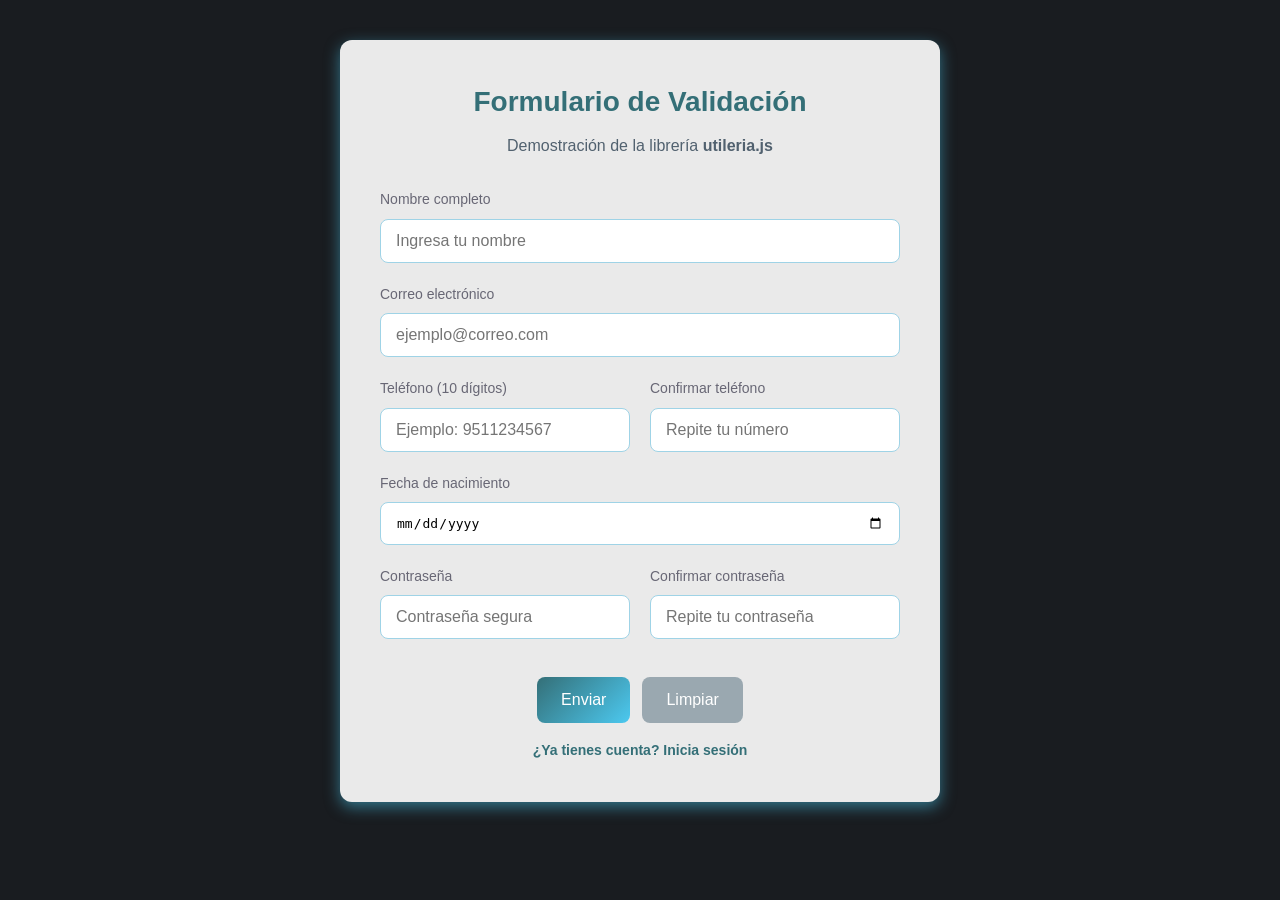
<file: index.html>
<!DOCTYPE html>
<html lang="es">
<head>
  <meta charset="utf-8">
  <title>Redirigiendo...</title>
  <meta http-equiv="refresh" content="0; url=utileria/index.html">
  <script>
    // Redirección por JavaScript como respaldo
    window.location.href = "utileria/index.html";
  </script>
</head>
<body>
  <p>Redirigiendo a la aplicación... <a href="utileria/index.html">Haz clic aquí si no funciona</a></p>
</body>
</html>
</file>
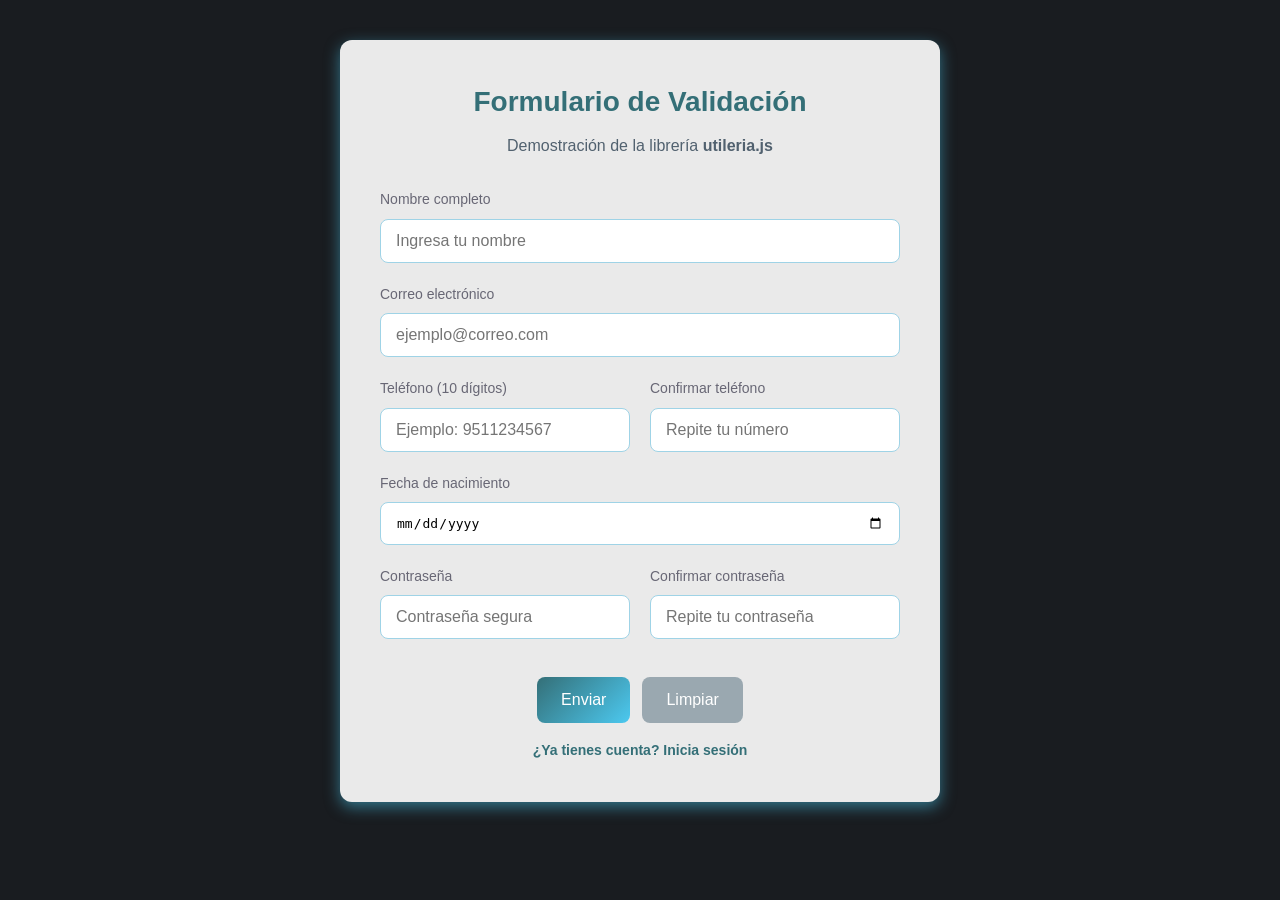
<file: utileria/index.html>
<!DOCTYPE html>
<html lang="es">
<head>
  <meta charset="utf-8" />
  <meta name="viewport" content="width=device-width, initial-scale=1" />
  <title>Formulario Demo - Utilería JS</title>
  <link rel="stylesheet" href="css/styles.css" />
</head>
<body>
  <main id="mainContent">
    <div class="contenedor-formulario" aria-labelledby="tituloForm">
      <h1 id="tituloForm">Formulario de Validación</h1>
      <p class="subtitulo">Demostración de la librería <strong>utileria.js</strong></p>

      <form id="formularioDemo" novalidate>
        <!-- Nombre -->
        <div class="grupo-formulario">
          <label for="nombre">Nombre completo</label>
          <input type="text" id="nombre" name="nombre" placeholder="Ingresa tu nombre" autocomplete="name" />
        </div>

        <!-- Correo -->
        <div class="grupo-formulario">
          <label for="correo">Correo electrónico</label>
          <input type="email" id="correo" name="correo" placeholder="ejemplo@correo.com" autocomplete="email" />
        </div>

        <!-- Teléfono -->
        <div class="grupo-doble">
          <div class="grupo-formulario">
            <label for="telefono">Teléfono (10 dígitos)</label>
            <input type="text" id="telefono" name="telefono" placeholder="Ejemplo: 9511234567" inputmode="numeric" maxlength="10"/>
          </div>

          <div class="grupo-formulario">
            <label for="telefonoConfirmar">Confirmar teléfono</label>
            <input type="text" id="telefonoConfirmar" name="telefonoConfirmar" placeholder="Repite tu número" inputmode="numeric" maxlength="10" />
          </div>
        </div>

        <!-- Fecha de nacimiento -->
        <div class="grupo-formulario">
          <label for="fechaNacimiento">Fecha de nacimiento</label>
          <input type="date" id="fechaNacimiento" name="fechaNacimiento" />
        </div>

        <!-- Contraseña -->
        <div class="grupo-doble">
          <div class="grupo-formulario">
            <label for="password">Contraseña</label>
            <input type="password" id="password" name="password" placeholder="Contraseña segura" autocomplete="new-password" />
          </div>

          <div class="grupo-formulario">
            <label for="passwordConfirmar">Confirmar contraseña</label>
            <input type="password" id="passwordConfirmar" name="passwordConfirmar" placeholder="Repite tu contraseña" autocomplete="new-password" />
          </div>
        </div>

        <div style="margin-top:18px; display:flex; gap:12px; justify-content:center;">
          <button type="submit" class="boton-enviar">Enviar</button>
          <button type="reset" class="boton-enviar" style="background: #9aa8b0;">Limpiar</button>
        </div>

        <!-- Enlace al login agregado debajo de los botones -->
        <a class="enlace-login" href="login.html" title="Ir a la página de inicio de sesión">¿Ya tienes cuenta? Inicia sesión</a>

      </form>
    </div>
  </main>

  <!-- Modal y overlay -->
  <div id="modalOverlay" class="modal-overlay" aria-hidden="true" role="dialog" aria-modal="true">
    <div class="modal-box" role="document" aria-labelledby="modalTitulo" aria-describedby="modalMensaje">
      <button class="modal-close" id="modalCerrar" aria-label="Cerrar ventana">✕</button>
      <h2 id="modalTitulo">Resultado</h2>
      <p id="modalMensaje" class="modal-mensaje">Tu edad es: 0 años.</p>
      <div style="margin-top:16px;">
        <button id="modalAceptar" class="boton-enviar">Aceptar</button>
      </div>
    </div>
  </div>

  <!-- Librería y script de la página -->
  <script src="js/utileria.js"></script>
  <script src="js/index.js"></script>
</body>
</html>
</file>
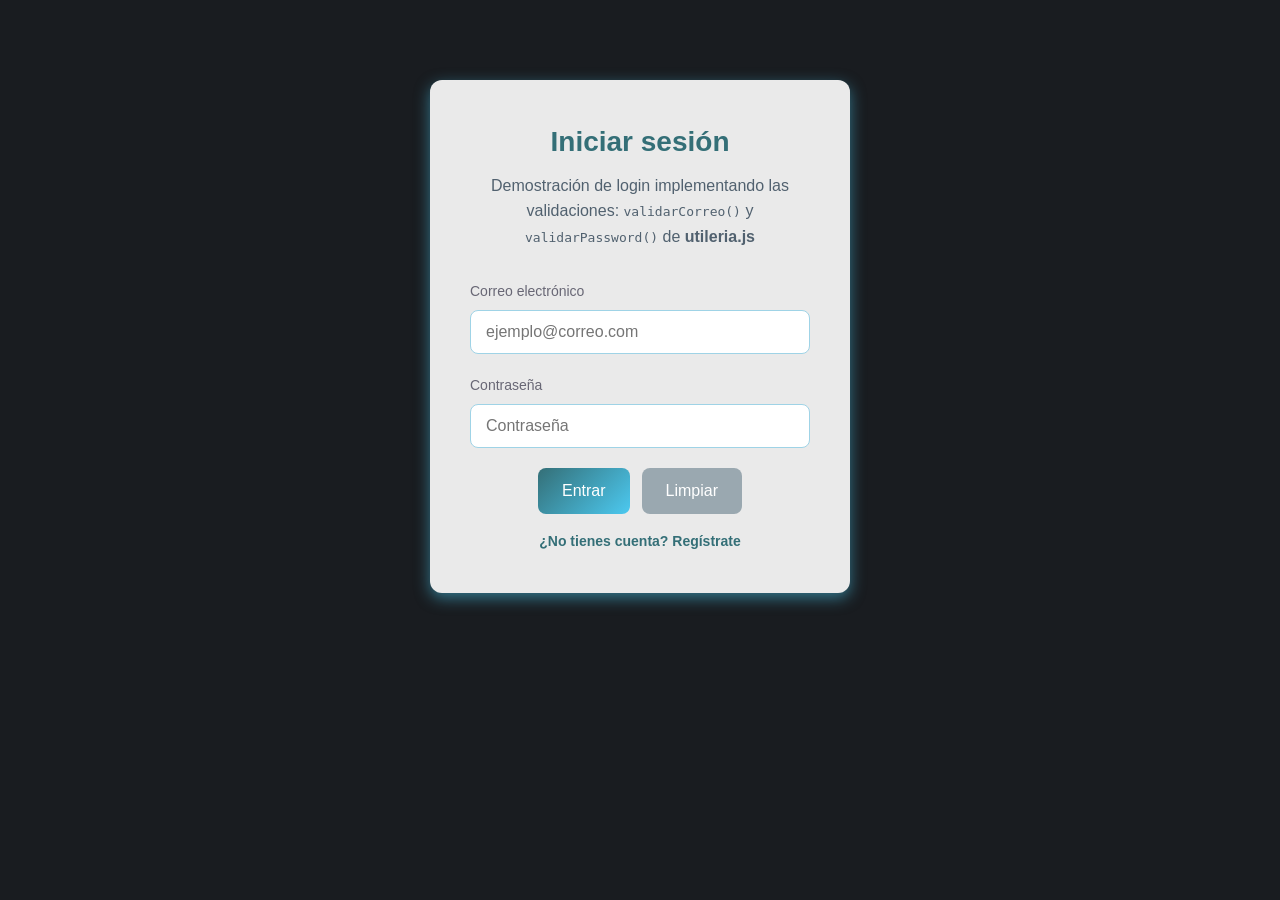
<file: utileria/login.html>
<!DOCTYPE html>
<html lang="es">
<head>
  <meta charset="utf-8" />
  <meta name="viewport" content="width=device-width, initial-scale=1" />
  <title>Login - Utilería JS</title>
  <link rel="stylesheet" href="css/styles.css" />
</head>
<body>
  <main id="mainContent">
    <div class="contenedor-formulario" style="max-width:420px; margin-top:40px;">
      <h1>Iniciar sesión</h1>
      <p class="subtitulo">Demostración de login implementando las validaciones: <code>validarCorreo()</code> y <code>validarPassword()</code> de <strong>utileria.js</strong></p>

      <form id="loginForm" novalidate>
        <!-- Correo -->
        <div class="grupo-formulario">
          <label for="loginCorreo">Correo electrónico</label>
          <input type="email" id="loginCorreo" name="loginCorreo" placeholder="ejemplo@correo.com" autocomplete="email" />
          <small id="errorCorreo" style="color:#b00020; display:none; margin-top:6px; font-size:13px;"></small>
        </div>

        <!-- Contraseña -->
        <div class="grupo-formulario">
          <label for="loginPassword">Contraseña</label>
          <div style="position:relative;">
            <input type="password" id="loginPassword" name="loginPassword" placeholder="Contraseña" autocomplete="current-password" />
          </div>
          <small id="errorPassword" style="color:#b00020; display:none; margin-top:6px; font-size:13px;"></small>
        </div>

        <div style="margin-top:18px; display:flex; gap:12px; justify-content:center;">
          <button type="submit" class="boton-enviar">Entrar</button>
          <button type="reset" class="boton-enviar" style="background:#9aa8b0;">Limpiar</button>
        </div>

        <a class="enlace-login" href="index.html" title="Ir a la página de registro">¿No tienes cuenta? Regístrate</a>
      </form>
    </div>
  </main>

  <!-- Modal de confirmación (reutiliza estilos de modal) -->
  <div id="loginModalOverlay" class="modal-overlay" aria-hidden="true" role="dialog" aria-modal="true">
    <div class="modal-box" role="document" aria-labelledby="loginModalTitulo" aria-describedby="loginModalMensaje">
      <button class="modal-close" id="loginModalCerrar" aria-label="Cerrar ventana">✕</button>
      <h2 id="loginModalTitulo">Estado</h2>
      <p id="loginModalMensaje" class="modal-mensaje">Operación</p>
      <div style="margin-top:16px;">
        <button id="loginModalAceptar" class="boton-enviar">Aceptar</button>
      </div>
    </div>
  </div>

  <!-- Librería y script de la página -->
  <script src="js/utileria.js"></script>
  <script src="js/login.js"></script>
</body>
</html>
</file>
<file: utileria/css/styles.css>
/*
1. VARIABLES CSS (Custom Properties)
- Propósito: Centralizar colores, fuentes y tamaños para fácil mantenimiento.
- Beneficios Cambios globales des un solo lugar.
*/

:root {
    --color-primario: #346f77;
    /* Color principal (morado claro)*/
    --color-secundario: #4cc9f0;
    /* Color acento / secundario (verde-azul)*/
    --color-fondo: #191c20;
    /* Color de fondo (gris claro)*/
    --color-texto: #111432;
    /* Color de texto principal*/
    --color-borde: #9fd3e6;
    /* Color de bordes sutiles*/
}

/* 
2. RESET BÁSICO
- Proposito: Eliminar margenes y paddings predeterminados del navegador.
- Importancia: Evita inconsistencias entre navegadores.
*/

* {
    margin: 0;
    padding: 0;
    box-sizing: border-box;
    /* Incluye padding y border en el ancho/alto */
}

/* 
3. ESTILOS GENERALES
- Tipografia: 'Inter' es una fuente moderna y legible.
- Fondo: Color claro para contraste con el formulario.
*/

body {
    font-family: 'Inter', sans-serif;
    background-color: var(--color-fondo);
    color: var(--color-texto);
    line-height: 1.6;
    /* Mejora legibilifaf en textos largos*/
    padding: 40px 20px;
    /* Espaciado externo*/
}

.contenedor-formulario {
    max-width: 600px;
    margin: 0 auto;
    background: rgb(234, 234, 234);
    padding: 40px;
    border-radius: 12px;
    /* Bordes redondeados */
    box-shadow: 0 5px 15px rgba(76, 202, 240, 0.514);
    /* Sombra exterior */
}

h1 {
    text-align: center;
    font-size: 28px;
    color: var(--color-primario);
    margin-bottom: 8px;
}

.subtitulo {
    color: #51616f;
    margin-bottom: 30px;
    text-align: center;
}

.grupo-formulario {
    margin-bottom: 20px;
}

label {
    display: block;
    margin-bottom: 8px;
    font-weight: 500;
    /* Semi-negrita */
    font-size: 14px;
    color: #686775;
}

.lbl-centrado {
    display: block;
    margin-bottom: 8px;
    font-weight: 500;
    /* Semi-negrita */
    font-size: 14px;
    text-align: center;
    color: #686775;
}

input,
textarea {
    width: 100%;
    padding: 12px 15px;
    border: 1px solid var(--color-borde);
    border-radius: 8px;
    transition: all 0.3s;
    /* Animacion suave */
    font-size: medium;
}

input:focus,
textarea:focus {
    border-color: var(--color-secundario);
    outline: none;
    /* Elimina el autline predeterminado*/
    box-shadow: 0 0 0 3px rgba(76, 201, 240, 0.2);
    /* Sombre interior (efecto glow) */
}

.grupo-doble {
    display: grid;
    grid-template-columns: 1fr 1fr;
    gap: 20px;
}

.grupo-doble-2-1 {
    display: grid;
    grid-template-columns: 2fr 1fr;
    gap: 20px;
}

.grupo-doble-3-1 {
    display: grid;
    grid-template-columns: 3fr 1fr;
    gap: 20px;
}

.grupo-doble-4-1 {
    display: grid;
    grid-template-columns: 4fr 1fr;
    gap: 20px;
}

.grupo-triple {
    display: grid;
    grid-template-columns: 1fr 1fr 1fr;
    gap: 20px;
}

.boton-enviar {
    background-color: var(--color-primario);
    color: white;
    border: none;
    padding: 14px 24px;
    border-radius: 8px;
    font-weight: 500;
    cursor: pointer;
    transition: backgroud 0.3s;
    display: flex;
    justify-content: center;
    align-items: center;
    font-size: medium;
}

.boton-enviar:hover {
    background-color: var(--color-fondo);
    /* Color oscuro al pasar el mouse */
}

/* Ajustes para mejor experiencia y responsividad */

/* Botón con transición más suave */
.boton-enviar {
    background: linear-gradient(135deg, var(--color-primario), var(--color-secundario));
    transition: background 0.3s ease;
}

.boton-enviar:hover {
    background: linear-gradient(135deg, var(--color-secundario), var(--color-primario));
}

/* Modal centrado */
#modal {
    position: fixed;
    top: 50%;
    left: 50%;
    transform: translate(-50%, -50%);
    max-width: 400px;
    z-index: 1000;
}

/* Responsivo */
@media (max-width: 600px) {
    .contenedor-formulario {
        padding: 20px;
    }

    h1 {
        font-size: 22px;
    }

    input,
    textarea {
        font-size: 14px;
    }
}

/* Overlay (fondo opaco) */
.modal-overlay {
    position: fixed;
    inset: 0;
    display: none;
    /* oculto por defecto */
    align-items: center;
    justify-content: center;
    background: rgba(0, 0, 0, 0.55);
    z-index: 9999;
    /* muy por encima de otros elementos */
    padding: 20px;
    transition: opacity 0.25s ease;
    opacity: 0;
}

/* Mostrar overlay */
.modal-overlay.active {
    display: flex;
    opacity: 1;
}

/* Evitar que el contenido de fondo se mueva cuando el modal está abierto */
body.modal-open {
    overflow: hidden;
}

/* Caja del modal */
.modal-box {
    background: #ffffff;
    color: var(--color-texto);
    max-width: 420px;
    width: 100%;
    border-radius: 12px;
    padding: 24px;
    box-shadow: 0 12px 30px rgba(0, 0, 0, 0.35);
    text-align: center;
    position: relative;
    transform: translateY(-8px);
    transition: transform 0.2s ease, opacity 0.2s ease;
    z-index: 10000;
}

/* Título y mensaje */
.modal-box h2 {
    margin-bottom: 8px;
    color: var(--color-primario);
}

.modal-mensaje {
    font-size: 18px;
    margin: 8px 0 0 0;
    line-height: 1.4;
}

/* Botón de cerrar */
.modal-close {
    position: absolute;
    top: 10px;
    right: 10px;
    background: transparent;
    border: none;
    font-size: 18px;
    cursor: pointer;
    color: #666;
    padding: 6px;
    border-radius: 6px;
}

.modal-close:hover {
    background: rgba(0, 0, 0, 0.05);
}

/* Asegurar que el modal no quede debajo de otros contenedores */
.contenedor-formulario {
    position: relative;
    z-index: 1;
}

/* Animación de entrada */
.modal-overlay.active .modal-box {
    transform: translateY(0);
}

/* Responsivo */
@media (max-width: 420px) {
    .modal-box {
        padding: 18px;
    }

    .modal-mensaje {
        font-size: 16px;
    }
}

.enlace-login {
    display: block;
    text-align: center;
    margin-top: 16px;
    color: var(--color-primario);
    text-decoration: none;
    font-weight: 600;
    font-size: 14px;
}

.enlace-login:hover {
    color: var(--color-secundario);
    text-decoration: underline;
}
</file>
